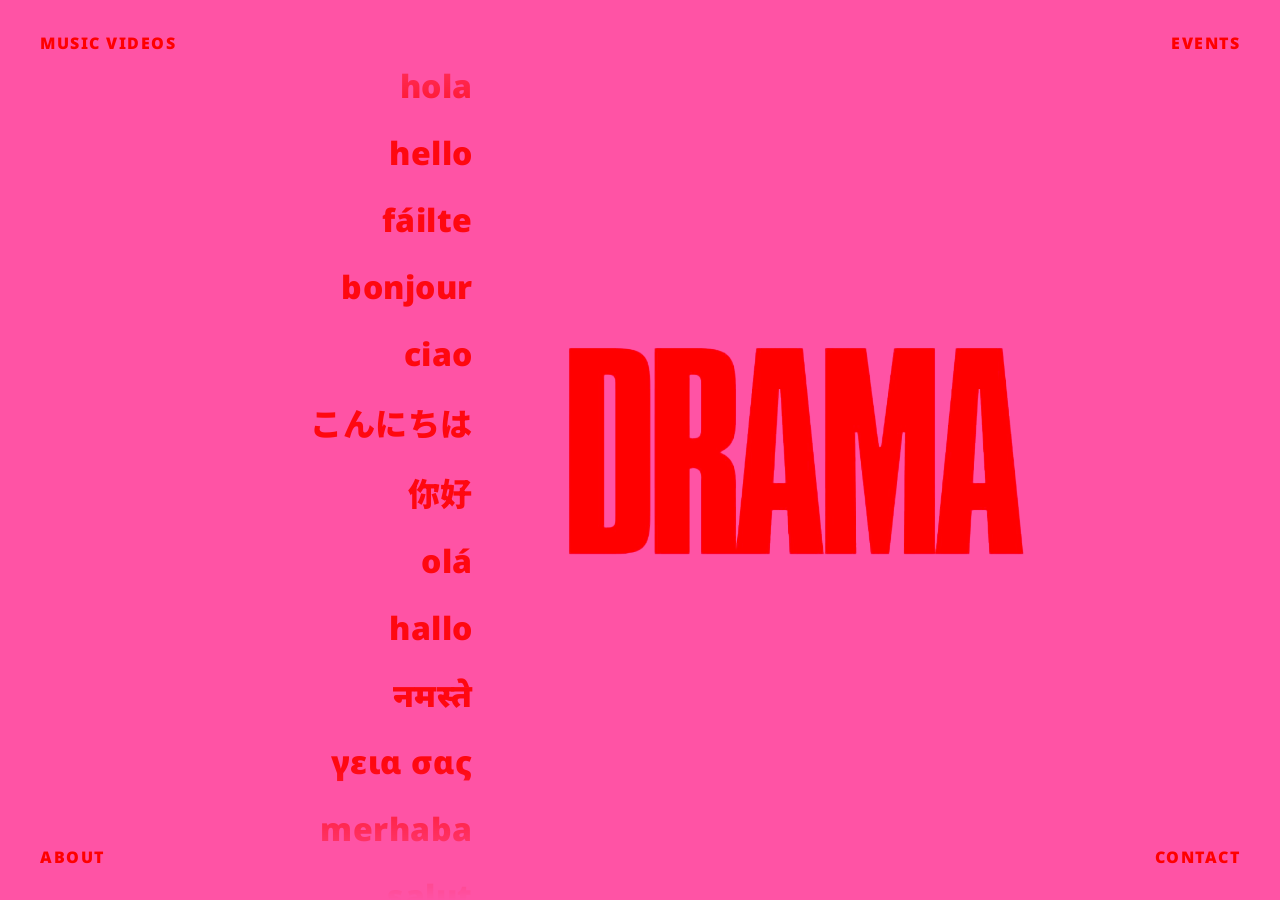
<file: index.html>
<!DOCTYPE html>
<html lang="es">
<head>
  <meta charset="UTF-8">
  <meta name="viewport" content="width=device-width, initial-scale=1.0">
  <title>DRAMA</title>
  
  <!-- Carga de Noto Sans con soporte para múltiples alfabetos -->
  <link rel="preconnect" href="https://fonts.googleapis.com">
  <link rel="preconnect" href="https://fonts.gstatic.com" crossorigin>
  <link href="https://fonts.googleapis.com/css2?family=Noto+Sans+JP:wght@900&family=Noto+Sans+SC:wght@900&family=Noto+Sans:wght@900&display=swap" rel="stylesheet">
  
  <link rel="stylesheet" href="style.css">

  <!-- Colócalo dentro de la etiqueta <head> -->
<link rel="icon" type="image/png" href="logo.jpg">
  
</head>
<body>

  <!-- NAVEGACIÓN EN LAS 4 ESQUINAS (Enlaces directos a subcarpetas) -->
  <a href="./music-videos/" class="corner-nav top-left">Music Videos</a>
  <a href="./events/" class="corner-nav top-right">Events</a>
  <a href="./about/" class="corner-nav bottom-left">About</a>
  <a href="./contact/" class="corner-nav bottom-right">Contact</a>

  <!-- CONTENIDO PRINCIPAL -->
  <main class="main-container">
    <!-- Lado izquierdo: Columna con Bucle Infinito -->
    <section class="left-section">
      <div class="ticker-wrapper">
        <div id="ticker" class="ticker-track"></div>
      </div>
    </section>

    <!-- Lado derecho: Logo DRAMA (Más pequeño) -->
    <section class="right-section">
      <div class="logo-wrapper">
        <img src="logo.png" alt="DRAMA Logo" class="logo-img">
      </div>
    </section>
  </main>

  <script src="script.js"></script>

<!-- Contenedor oculto para el motor de traducción -->
  <div id="google_translate_element" style="display:none;"></div>

  <!-- Script oficial de Google Translate -->
  <script type="text/javascript">
    function googleTranslateElementInit() {
      new google.translate.TranslateElement({
        pageLanguage: 'es',
        autoDisplay: false
      }, 'google_translate_element');
    }
  </script>
  <script type="text/javascript" src="//translate.google.com/translate_a/element.js?cb=googleTranslateElementInit"></script>

  <script src="script.js"></script>
</body>
</html>
</file>
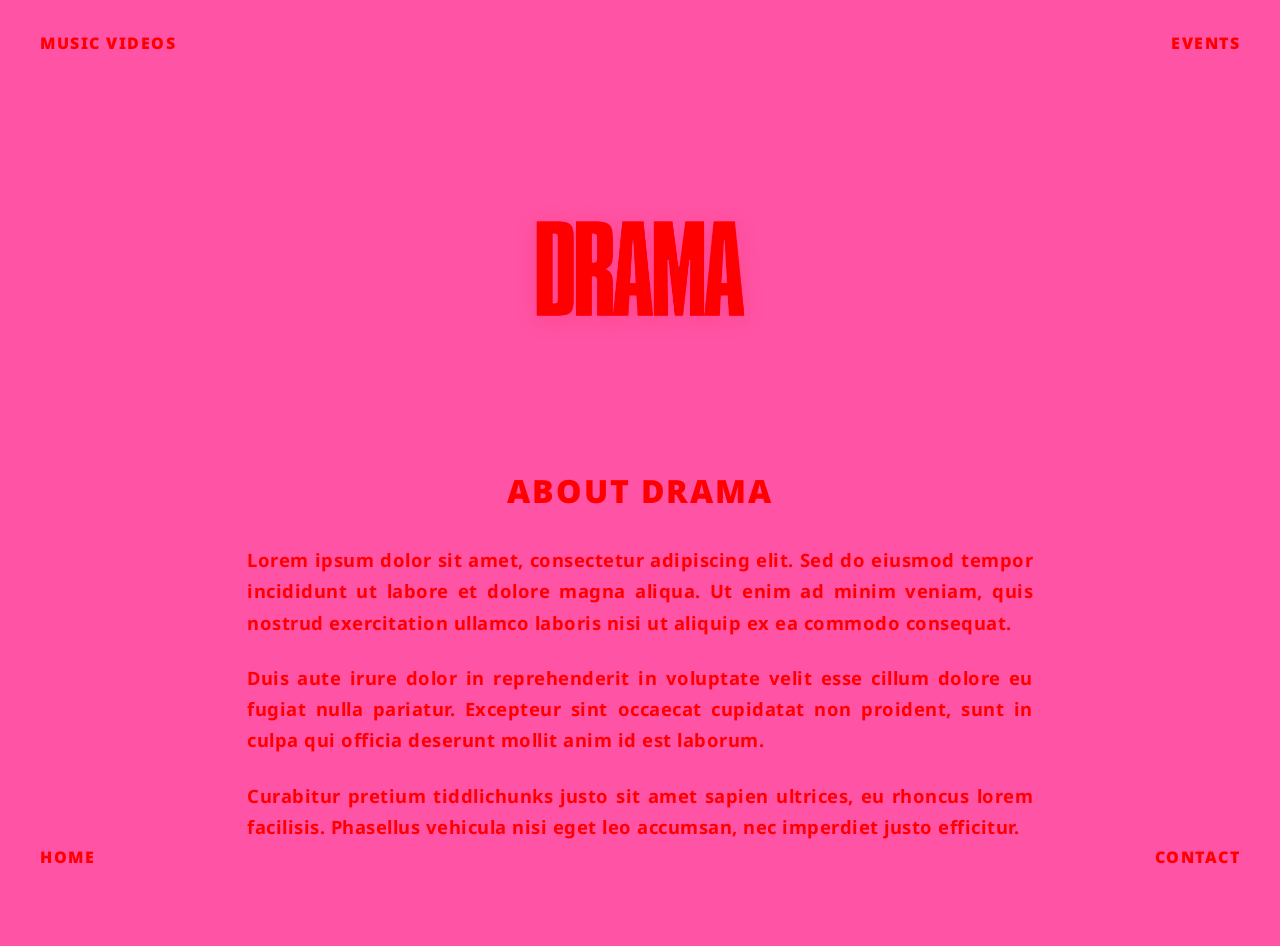
<file: about/index.html>
<!DOCTYPE html>
<html lang="es">
<head>
  <meta charset="UTF-8">
  <meta name="viewport" content="width=device-width, initial-scale=1.0">
  <title>DRAMA</title>
  <link rel="icon" type="image/png" href="../logo.jpg">
  
  <link rel="preconnect" href="https://fonts.googleapis.com">
  <link rel="preconnect" href="https://fonts.gstatic.com" crossorigin>
  <link href="https://fonts.googleapis.com/css2?family=Noto+Sans:ital,wght@0,700;0,900;1,700&display=swap" rel="stylesheet">
  
  <link rel="stylesheet" href="about-style.css">
</head>
<body>

  <!-- NAVEGACIÓN EN LAS 4 ESQUINAS -->
  <a href="../music-videos/thumb/" class="corner-nav top-left">MUSIC VIDEOS</a>
  <a href="../events/" class="corner-nav top-right">EVENTS</a>
  <a href="../" class="corner-nav bottom-left">HOME</a>
  <a href="../contact/" class="corner-nav bottom-right">CONTACT</a>

  <!-- CONTENIDO ABOUT -->
  <main class="about-container">
    
    <!-- Logo en el Encabezado -->
    <div class="logo-header">
      <img src="../logo.png" alt="DRAMA Logo" class="about-logo">
    </div>

    <!-- Texto de Presentación en Rojo DRAMA -->
    <article class="about-text">
      <h2>ABOUT DRAMA</h2>
      <p>
        Lorem ipsum dolor sit amet, consectetur adipiscing elit. Sed do eiusmod tempor incididunt ut labore et dolore magna aliqua. Ut enim ad minim veniam, quis nostrud exercitation ullamco laboris nisi ut aliquip ex ea commodo consequat.
      </p>
      <p>
        Duis aute irure dolor in reprehenderit in voluptate velit esse cillum dolore eu fugiat nulla pariatur. Excepteur sint occaecat cupidatat non proident, sunt in culpa qui officia deserunt mollit anim id est laborum.
      </p>
      <p>
        Curabitur pretium tiddlichunks justo sit amet sapien ultrices, eu rhoncus lorem facilisis. Phasellus vehicula nisi eget leo accumsan, nec imperdiet justo efficitur.
      </p>
    </article>

  </main>

</body>
</html>
</file>
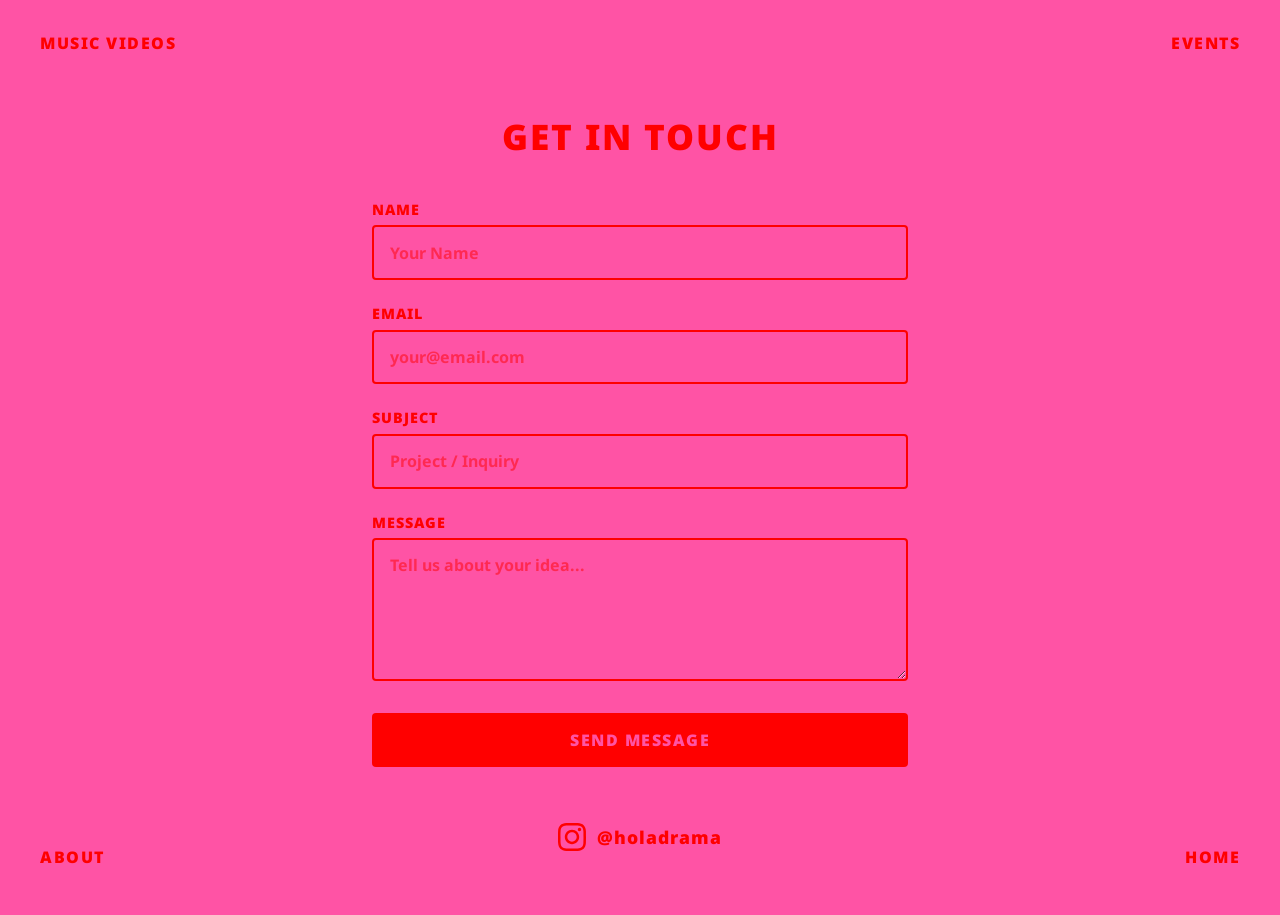
<file: contact/index.html>
<!DOCTYPE html>
<html lang="es">
<head>
  <meta charset="UTF-8">
  <meta name="viewport" content="width=device-width, initial-scale=1.0">
  <title>DRAMA — Contact</title>
  <link rel="icon" type="image/png" href="../logo.jpg">
  
  <link rel="preconnect" href="https://fonts.googleapis.com">
  <link rel="preconnect" href="https://fonts.gstatic.com" crossorigin>
  <link href="https://fonts.googleapis.com/css2?family=Noto+Sans:wght@700;900&display=swap" rel="stylesheet">
  
  <link rel="stylesheet" href="contact-style.css">
</head>
<body>

  <!-- NAVEGACIÓN EN LAS 4 ESQUINAS -->
  <a href="../music-videos/thumb/" class="corner-nav top-left">MUSIC VIDEOS</a>
  <a href="../events/" class="corner-nav top-right">EVENTS</a>
  <a href="../about/" class="corner-nav bottom-left">ABOUT</a>
  <a href="../" class="corner-nav bottom-right">HOME</a>

  <!-- CONTENEDOR PRINCIPAL CONTACTO -->
  <main class="contact-container">
    
    <h1 class="contact-title">GET IN TOUCH</h1>

    <!-- FORMULARIO DE CONTACTO POR MAIL -->
    <form class="contact-form" action="mailto:hi@javierbotellaperez.com" method="post" enctype="text/plain">
      
      <div class="form-group">
        <label for="name">NAME</label>
        <input type="text" id="name" name="Name" placeholder="Your Name" required>
      </div>

      <div class="form-group">
        <label for="email">EMAIL</label>
        <input type="email" id="email" name="Email" placeholder="your@email.com" required>
      </div>

      <div class="form-group">
        <label for="subject">SUBJECT</label>
        <input type="text" id="subject" name="Subject" placeholder="Project / Inquiry" required>
      </div>

      <div class="form-group">
        <label for="message">MESSAGE</label>
        <textarea id="message" name="Message" rows="5" placeholder="Tell us about your idea..." required></textarea>
      </div>

      <button type="submit" class="submit-btn">SEND MESSAGE</button>

    </form>

    <!-- ENLACE E ICONO REDES SOCIALES (INSTAGRAM) -->
    <div class="social-section">
      <a href="https://www.instagram.com/holadrama/" target="_blank" rel="noopener noreferrer" class="instagram-link" aria-label="Instagram @holadrama">
        <svg class="ig-icon" viewBox="0 0 24 24" fill="currentColor">
          <path d="M12 2.163c3.204 0 3.584.012 4.85.07 3.252.148 4.771 1.691 4.919 4.919.058 1.265.069 1.645.069 4.849 0 3.205-.012 3.584-.069 4.849-.149 3.225-1.664 4.771-4.919 4.919-1.266.058-1.644.07-4.85.07-3.204 0-3.584-.012-4.849-.07-3.26-.149-4.771-1.699-4.919-4.92-.058-1.265-.07-1.644-.07-4.849 0-3.204.013-3.583.07-4.849.149-3.227 1.664-4.771 4.919-4.919 1.266-.057 1.645-.069 4.849-.069zm0-2.163c-3.259 0-3.667.014-4.947.072-4.358.2-6.78 2.618-6.98 6.98-.059 1.281-.073 1.689-.073 4.948 0 3.259.014 3.668.072 4.948.2 4.358 2.618 6.78 6.98 6.98 1.281.058 1.689.072 4.948.072 3.259 0 3.668-.014 4.948-.072 4.354-.2 6.782-2.618 6.979-6.98.059-1.28.073-1.689.073-4.948 0-3.259-.014-3.667-.072-4.947-.196-4.354-2.617-6.78-6.979-6.98-1.281-.059-1.69-.073-4.949-.073zm0 5.838c-3.403 0-6.162 2.759-6.162 6.162s2.759 6.163 6.162 6.163 6.162-2.759 6.162-6.163c0-3.403-2.759-6.162-6.162-6.162zm0 10.162c-2.209 0-4-1.79-4-4 0-2.209 1.791-4 4-4s4 1.791 4 4c0 2.21-1.791 4-4 4zm6.406-11.845c-.796 0-1.441.645-1.441 1.44s.645 1.44 1.441 1.44c.795 0 1.439-.645 1.439-1.44s-.644-1.44-1.439-1.44z"/>
        </svg>
        <span class="handle">@holadrama</span>
      </a>
    </div>

  </main>

</body>
</html>
</file>
<file: style.css>
* {
  box-sizing: border-box;
  margin: 0;
  padding: 0;
}

body, html {
  width: 100%;
  height: 100%;
  font-family: 'Noto Sans', 'Noto Sans JP', 'Noto Sans SC', 'Noto Sans KR', 'Noto Sans Arabic', 'Noto Sans Thai', 'Noto Sans Devanagari', sans-serif;
  font-weight: 900;
  background-color: #ff53a5; /* Rosa corporativo DRAMA */
  overflow: hidden;
}

/* Ocultar elementos sobrantes que pueda inyectar Google Translate */
.goog-te-banner-frame, 
.skiptranslate,
#goog-gt-tt {
  display: none !important;
}

body {
  top: 0px !important;
}

/* NAVEGACIÓN EN ESQUINAS (Rojo exacto del logo) */
.corner-nav {
  position: fixed;
  z-index: 100;
  font-size: 1rem;
  font-weight: 900;
  text-transform: uppercase;
  color: #ff0000;
  text-decoration: none;
  letter-spacing: 1.5px;
  transition: transform 0.2s ease, opacity 0.2s ease;
  user-select: none;
}

.corner-nav:hover {
  transform: scale(1.1);
  opacity: 0.8;
}

.top-left { top: 2rem; left: 2.5rem; }
.top-right { top: 2rem; right: 2.5rem; }
.bottom-left { bottom: 2rem; left: 2.5rem; }
.bottom-right { bottom: 2rem; right: 2.5rem; }

/* LAYOUT PRINCIPAL */
.main-container {
  display: flex;
  width: 100vw;
  height: 100vh;
  justify-content: center;
  align-items: center;
  padding: 0 3rem;
}

/* BUCLE IZQUIERDO (CON INTERACCIÓN DE TRADUCCIÓN) */
.left-section {
  flex: 0.8;
  display: flex;
  justify-content: flex-end;
  align-items: center;
  height: 100vh;
  overflow: hidden;
}

.ticker-wrapper {
  height: 100vh;
  width: 100%;
  max-width: 320px;
  overflow-y: auto;
  display: flex;
  justify-content: flex-end;
  
  /* Oculta la barra de scroll visual */
  scrollbar-width: none;
  -ms-overflow-style: none;
  mask-image: linear-gradient(to bottom, transparent 0%, black 15%, black 85%, transparent 100%);
  -webkit-mask-image: linear-gradient(to bottom, transparent 0%, black 15%, black 85%, transparent 100%);
}

.ticker-wrapper::-webkit-scrollbar {
  display: none;
}

.ticker-track {
  display: flex;
  flex-direction: column;
  align-items: flex-end;
  gap: 1.8rem;
  padding: 4rem 0;
  animation: scrollVertical 25s linear infinite;
  width: 100%;
}

.ticker-wrapper:hover .ticker-track {
  animation-play-state: paused;
}

#ticker {
  display: flex;
  flex-direction: column;
  gap: 1.5rem;
  animation: tickerLoop 25s linear infinite;
}

/* Pausa el movimiento al pasar el ratón para facilitar el clic */
#ticker:hover {
  animation-play-state: paused;
}

@keyframes tickerLoop {
  0% {
    transform: translateY(0);
  }
  100% {
    transform: translateY(-50%); /* Se desplaza la mitad exacta para empalmar suavemente */
  }
}

@keyframes scrollVertical {
  0% { transform: translateY(0); }
  100% { transform: translateY(-50%); }
}

.greeting-item {
  font-size: 2rem;
  color: #ff0000;
  text-transform: lowercase;
  white-space: nowrap;
  letter-spacing: 0.5px;
  text-align: right;
  opacity: 0.9;
  cursor: pointer; /* Feedback de que se puede clicar */
  transition: transform 0.2s ease, opacity 0.2s ease;
  user-select: none;
}

.greeting-item:hover {
  opacity: 1;
  transform: scale(1.08); /* Pequeño hover al pasar el ratón */
}

/* LOGO DERECHO (PROTAGONISTA) */
.right-section {
  flex: 1.4;
  display: flex;
  justify-content: flex-start;
  align-items: center;
  padding-left: 1rem;
}

.logo-wrapper {
  max-width: 90%;
  display: flex;
  justify-content: center;
  align-items: center;
}

.logo-img {
  width: 100%;
  max-height: 68vh;
  object-fit: contain;
}

/* MOBILE RESPONSIVE */
@media (max-width: 768px) {
  .main-container {
    flex-direction: column-reverse;
    padding: 0 1rem;
  }
  .left-section, .right-section {
    flex: 1;
    justify-content: center;
    padding-left: 0;
  }
  .ticker-track {
    align-items: center;
  }
  .greeting-item { 
    font-size: 1.6rem; 
    text-align: center;
  }
  .logo-wrapper { max-width: 85%; }
  .corner-nav { font-size: 0.85rem; }
  .top-left { top: 1rem; left: 1rem; }
  .top-right { top: 1rem; right: 1rem; }
  .bottom-left { bottom: 1rem; left: 1rem; }
  .bottom-right { bottom: 1rem; right: 1rem; }
}
</file>
<file: about/about-style.css>
* {
  box-sizing: border-box;
  margin: 0;
  padding: 0;
}

body, html {
  width: 100%;
  min-height: 100vh;
  background-color: #ff53a5; /* Rosa corporativo DRAMA */
  font-family: 'Noto Sans', sans-serif;
  color: #ff0000; /* Rojo DRAMA */
}

/* NAVEGACIÓN 4 ESQUINAS */
.corner-nav {
  position: fixed;
  z-index: 100;
  font-size: 1rem;
  font-weight: 900;
  text-transform: uppercase;
  color: #ff0000;
  text-decoration: none;
  letter-spacing: 1.5px;
  transition: transform 0.2s ease, opacity 0.2s ease;
  user-select: none;
}

.corner-nav:hover {
  transform: scale(1.1);
  opacity: 0.8;
}

.top-left { top: 2rem; left: 2.5rem; }
.top-right { top: 2rem; right: 2.5rem; }
.bottom-left { bottom: 2rem; left: 2.5rem; }
.bottom-right { bottom: 2rem; right: 2.5rem; }

/* CONTENEDOR PRINCIPAL */
.about-container {
  max-width: 850px;
  margin: 0 auto;
  padding: 8rem 2rem 5rem 2rem;
  display: flex;
  flex-direction: column;
  align-items: center;
  text-align: center;
}

/* LOGO EN CABECERA */
.logo-header {
  margin-bottom: 3.5rem;
}

.about-logo {
  max-width: 280px;
  width: 100%;
  height: auto;
  /* Mantiene el color rojo si la imagen es vectorial/transparente */
  filter: drop-shadow(0px 4px 10px rgba(255, 0, 0, 0.15));
}

/* TEXTO ABOUT (EN ROJO DRAMA) */
.about-text h2 {
  font-size: 2rem;
  font-weight: 900;
  letter-spacing: 2px;
  margin-bottom: 2rem;
  text-transform: uppercase;
}

.about-text p {
  font-size: 1.15rem;
  font-weight: 700;
  line-height: 1.7;
  letter-spacing: 0.5px;
  margin-bottom: 1.5rem;
  text-align: justify;
  text-justify: inter-word;
}

/* RESPONSIVE MÓVIL */
@media (max-width: 768px) {
  .corner-nav { font-size: 0.85rem; }
  .top-left { top: 1rem; left: 1rem; }
  .top-right { top: 1rem; right: 1rem; }
  .bottom-left { bottom: 1rem; left: 1rem; }
  .bottom-right { bottom: 1rem; right: 1rem; }

  .about-container { padding: 5rem 1.5rem 3rem 1.5rem; }
  .about-logo { max-width: 200px; }
  .about-text h2 { font-size: 1.5rem; }
  .about-text p { font-size: 1rem; text-align: left; }
}
</file>
<file: contact/contact-style.css>
* {
  box-sizing: border-box;
  margin: 0;
  padding: 0;
}

body, html {
  width: 100%;
  min-height: 100vh;
  background-color: #ff53a5; /* Rosa corporativo DRAMA */
  font-family: 'Noto Sans', sans-serif;
  color: #ff0000; /* Rojo DRAMA */
}

/* NAVEGACIÓN 4 ESQUINAS */
.corner-nav {
  position: fixed;
  z-index: 100;
  font-size: 1rem;
  font-weight: 900;
  text-transform: uppercase;
  color: #ff0000;
  text-decoration: none;
  letter-spacing: 1.5px;
  transition: transform 0.2s ease, opacity 0.2s ease;
  user-select: none;
}

.corner-nav:hover {
  transform: scale(1.1);
  opacity: 0.8;
}

.top-left { top: 2rem; left: 2.5rem; }
.top-right { top: 2rem; right: 2.5rem; }
.bottom-left { bottom: 2rem; left: 2.5rem; }
.bottom-right { bottom: 2rem; right: 2.5rem; }

/* CONTENEDOR DE CONTACTO */
.contact-container {
  max-width: 600px;
  margin: 0 auto;
  padding: 7rem 2rem 4rem 2rem;
  display: flex;
  flex-direction: column;
  align-items: center;
}

.contact-title {
  font-size: 2.2rem;
  font-weight: 900;
  text-transform: uppercase;
  letter-spacing: 2px;
  margin-bottom: 2.5rem;
  text-align: center;
}

/* FORMULARIO */
.contact-form {
  width: 100%;
  display: flex;
  flex-direction: column;
  gap: 1.5rem;
}

.form-group {
  display: flex;
  flex-direction: column;
  gap: 0.4rem;
}

.form-group label {
  font-size: 0.9rem;
  font-weight: 900;
  letter-spacing: 1px;
}

.form-group input,
.form-group textarea {
  width: 100%;
  padding: 0.9rem 1rem;
  background-color: transparent;
  border: 2px solid #ff0000;
  border-radius: 4px;
  color: #ff0000;
  font-family: 'Noto Sans', sans-serif;
  font-weight: 700;
  font-size: 1rem;
  outline: none;
  transition: background-color 0.2s ease;
}

.form-group input::placeholder,
.form-group textarea::placeholder {
  color: rgba(255, 0, 0, 0.5);
  font-weight: 700;
}

.form-group input:focus,
.form-group textarea:focus {
  background-color: rgba(255, 0, 0, 0.08);
}

/* BOTÓN DE ENVÍO */
.submit-btn {
  background-color: #ff0000;
  color: #ff53a5;
  border: none;
  padding: 1rem;
  font-family: 'Noto Sans', sans-serif;
  font-weight: 900;
  font-size: 1rem;
  letter-spacing: 1.5px;
  text-transform: uppercase;
  cursor: pointer;
  border-radius: 4px;
  margin-top: 0.5rem;
  transition: transform 0.2s ease, opacity 0.2s ease;
}

.submit-btn:hover {
  transform: scale(1.02);
  opacity: 0.9;
}

/* REDES SOCIALES / INSTAGRAM */
.social-section {
  margin-top: 3.5rem;
  display: flex;
  justify-content: center;
}

.instagram-link {
  display: flex;
  align-items: center;
  gap: 0.7rem;
  color: #ff0000;
  text-decoration: none;
  transition: transform 0.2s ease, opacity 0.2s ease;
}

.instagram-link:hover {
  transform: scale(1.08);
  opacity: 0.85;
}

.ig-icon {
  width: 28px;
  height: 28px;
}

.handle {
  font-size: 1.1rem;
  font-weight: 900;
  letter-spacing: 1px;
}

/* RESPONSIVE MÓVIL */
@media (max-width: 768px) {
  .corner-nav { font-size: 0.85rem; }
  .top-left { top: 1rem; left: 1rem; }
  .top-right { top: 1rem; right: 1rem; }
  .bottom-left { bottom: 1rem; left: 1rem; }
  .bottom-right { bottom: 1rem; right: 1rem; }

  .contact-container { padding: 5rem 1.5rem 3rem 1.5rem; }
  .contact-title { font-size: 1.6rem; }
  .form-group input, .form-group textarea { font-size: 0.9rem; }
  .submit-btn { font-size: 0.9rem; }
}
</file>
